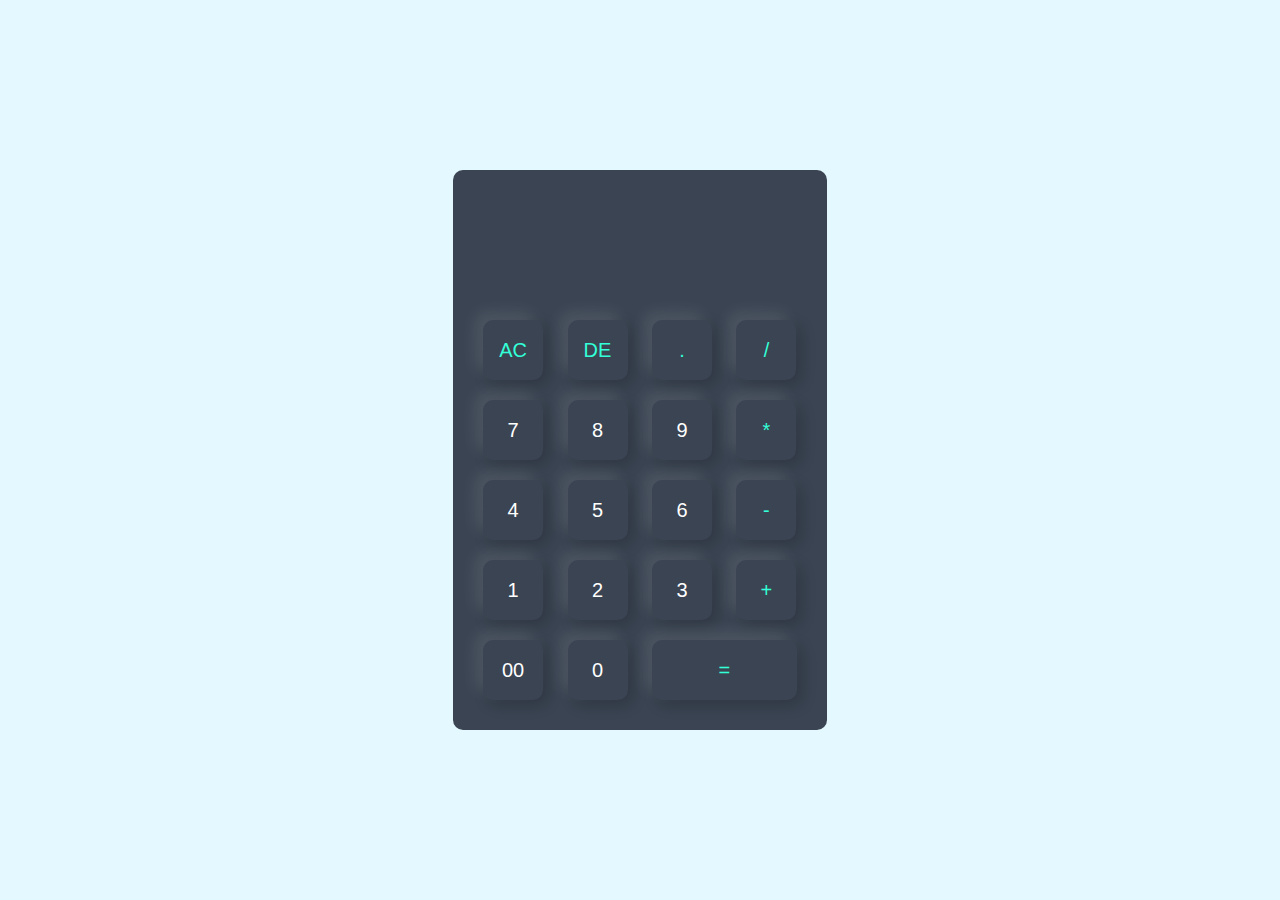
<file: Task3/index.html>
<!DOCTYPE html>
<html>
<head>
    <meta name="viewport" content="width=device-width, initial-scale=1.0">
    <title>Calculator using javascript - Easy Tutorials</title>
    <link rel="stylesheet" href="style.css">
</head>
<body>

<div class="container">
  <div class="calculator">
    <form>
      <div class="display">
        <input type="text" name="display">
      </div>
      <div>
        <input type="button" value="AC" onclick="display.value = '' " class="operator">
        <input type="button" value="DE" onclick="display.value =  display.value.toString().slice(0,-1)" class="operator">
        <input type="button" value="." onclick="display.value += '.' " class="operator">
        <input type="button" value="/" onclick="display.value += '/' " class="operator">
      </div>
      <div>
        <input type="button" value="7" onclick="display.value += '7' ">
        <input type="button" value="8" onclick="display.value += '8' ">
        <input type="button" value="9" onclick="display.value += '9' ">
        <input type="button" value="*" onclick="display.value += '*' " class="operator">
      </div>
      <div>
        <input type="button" value="4" onclick="display.value += '4' ">
        <input type="button" value="5" onclick="display.value += '5' ">
        <input type="button" value="6" onclick="display.value += '6' ">
        <input type="button" value="-" onclick="display.value += '-' " class="operator">
      </div>
      <div>
        <input type="button" value="1" onclick="display.value += '1' ">
        <input type="button" value="2" onclick="display.value += '2' ">
        <input type="button" value="3" onclick="display.value += '3' ">
        <input type="button" value="+" onclick="display.value += '+' " class="operator">
      </div>
      <div>
        <input type="button" value="00" onclick="display.value += '00' ">
        <input type="button" value="0" onclick="display.value += '0' ">
        <input type="button" value="=" onclick="display.value = eval(display.value)" class="equal operator">
       
      </div>
    </form>
  </div>
</div>


</body>
</html>
</file>
<file: Task3/style.css>
*{
    margin: 0;
    padding: 0;
    font-family: 'Poppins', sans-serif;
    box-sizing: border-box;
}


.container{
    width: 100%;
    height: 100vh;
    background: #e3f9ff;
    display: flex;
    align-items: center;
    justify-content: center;
}
.calculator{
    background: #3a4452;
    padding: 20px;
    border-radius: 10px;
}
.calculator form input{
    border: 0;
    outline: 0;
    width: 60px;
    height: 60px;
    border-radius: 10px;
    box-shadow: -8px -8px 15px rgba(255, 255, 255, 0.1),5px 5px 15px rgba(0, 0, 0, 0.2);
    background: transparent;
    font-size: 20px;
    color: #fff;
    cursor: pointer;
    margin: 10px;
}

form .display{
    display: flex;
    justify-content: flex-end;
    margin: 20px 0;
}
form .display input{
    text-align: right;
    flex: 1;
    font-size: 45px;
    box-shadow: none;
}
form input.equal{
    width: 145px;
}



form input.operator{
    color: #33ffd8;
}
</file>
